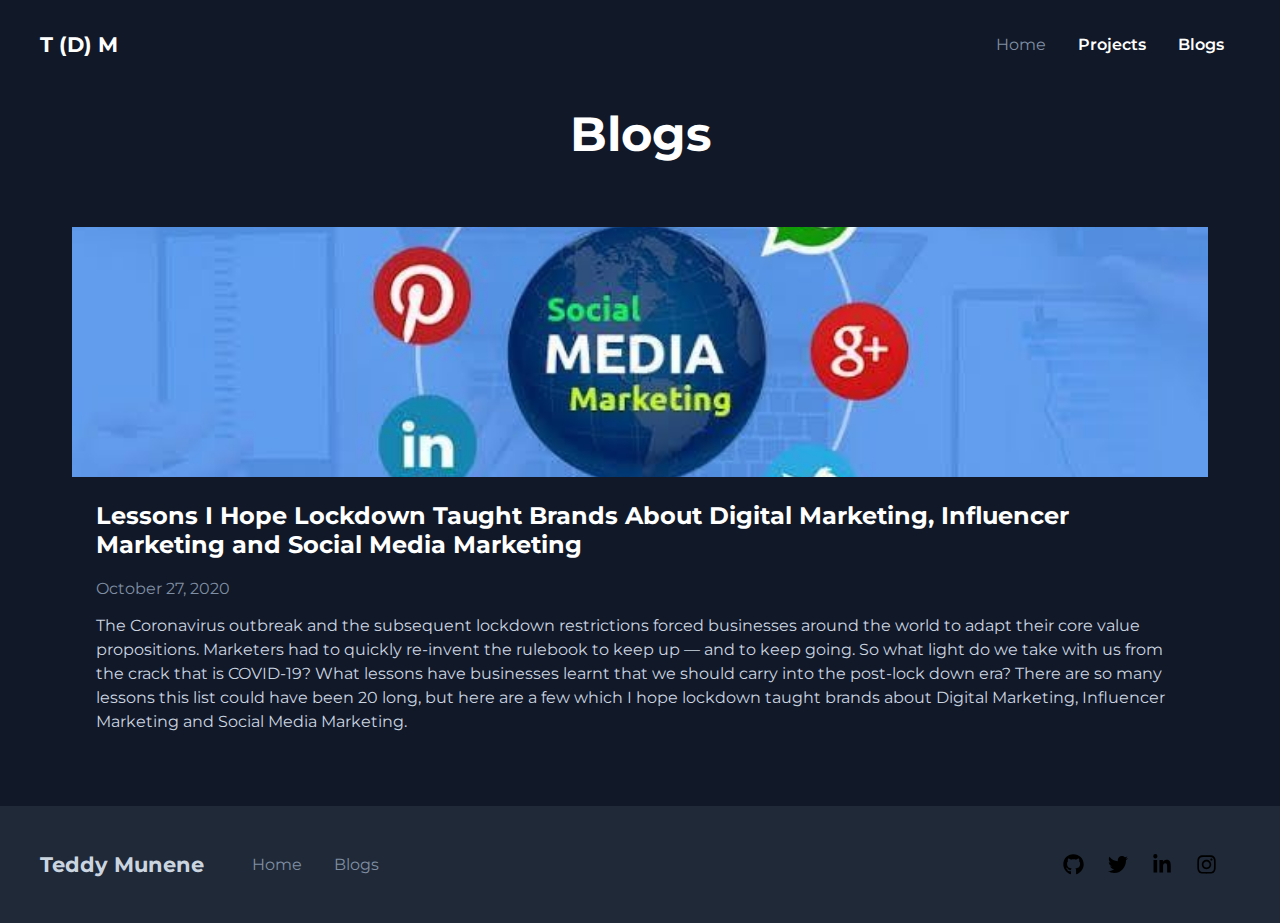
<file: blogs.html>
<!DOCTYPE html>
<html lang="en">
  <head>
    <meta charset="UTF-8" />
    <meta name="viewport" content="width=device-width, initial-scale=1.0" />
    <title>Blogs | Teddy Munene </title>

    <link href="styles.css" rel="stylesheet" />
  </head>
  <body>
    <div class="body-container">
      <section class="container nav-container">
        <a href="index.html" class="nav-logo">T (D) M</a>
        <div class="spacer"></div>
        <div class="nav-menu">
          <a href="index.html" class="nav-item">Home</a>
          <a href="/projects.html" class="nav-item active">Projects</a>
          <a href="blogs.html" class="nav-item active">Blogs</a>
        </div>
      </section>
      <h1 class="heading">Blogs</h1>
      <div class="blog-container">
        <a href="lessons-from-lockdown.html">
          <div class="blog-item">
            <img class="blog-item-image" src="images/lockdown-lessons.png" />
            <div class="blog-item-content">
              <h2 class="blog-item-title">
                Lessons I Hope Lockdown Taught Brands About Digital Marketing, Influencer Marketing and Social Media Marketing
              </h2>
              <p class="blog-item-date">October 27, 2020
</p>
              <p class="blog-item-description">
                The Coronavirus outbreak and the subsequent lockdown restrictions forced businesses around the world to adapt their core value propositions.

Marketers had to quickly re-invent the rulebook to keep up — and to keep going.
So what light do we take with us from the crack that is COVID-19? What lessons have businesses learnt that we should carry into the post-lock down era?

There are so many lessons this list could have been 20 long, but here are a few which I hope lockdown taught brands about Digital Marketing, Influencer Marketing and Social Media Marketing.
              </p>
            </div>
          </div>
        </a>
      </div>
    </div>
    <div class="footer-container">
      <section class="footer container">
        <a href="index.html" class="footer-logo">Teddy Munene</a>
        <div class="footer-nav-menu">
          <a href="index.html" class="footer-nav-item">Home</a>
          <a href="blogs.html" class="footer-nav-item">Blogs</a>
        </div>
        <div class="social-link-bar">
          <a href="https://github.com/MUNENEDENNIS" class="social-link-a">
            <img
              src="images/github.svg"
              alt="hetav desai github"
              class="social-link-item"
            />
          </a>
          <a href="https://twitter.com/teddymunene" class="social-link-a">
            <img
              src="images/twitter.svg"
              alt="hetav desai twitter"
              class="social-link-item"
            />
          </a>
          <a href="https://linkedin.com/in/teddymunene" class="social-link-a">
            <img
              src="images/linkedin.svg"
              alt="hetav desai linkedin"
              class="social-link-item"
            />
          </a>
          <a href="https://instagram.com/teddymunene" class="social-link-a">
            <img
              src="images/instagram.svg"
              alt="hetav desai instagram"
              class="social-link-item"
            />
          </a>
        </div>
      </section>
    </div>
    </body>
    </html>
</file>
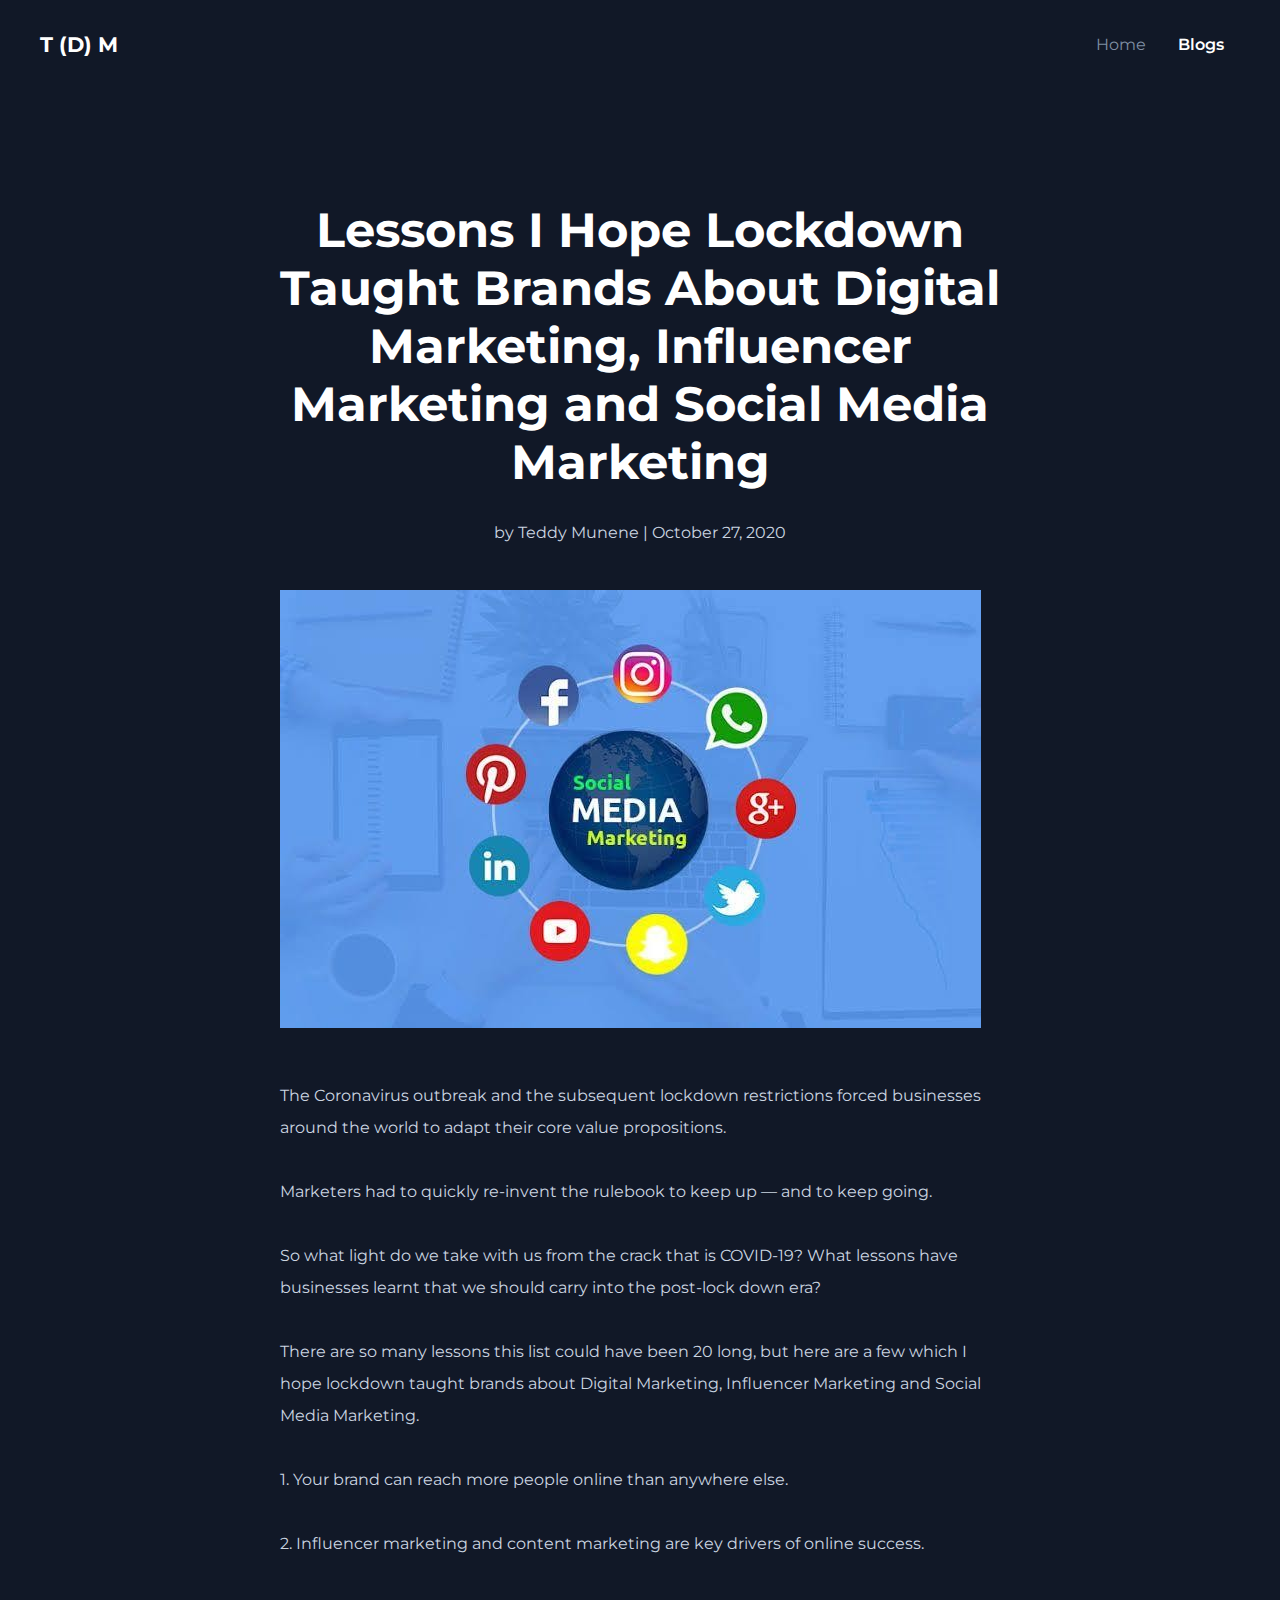
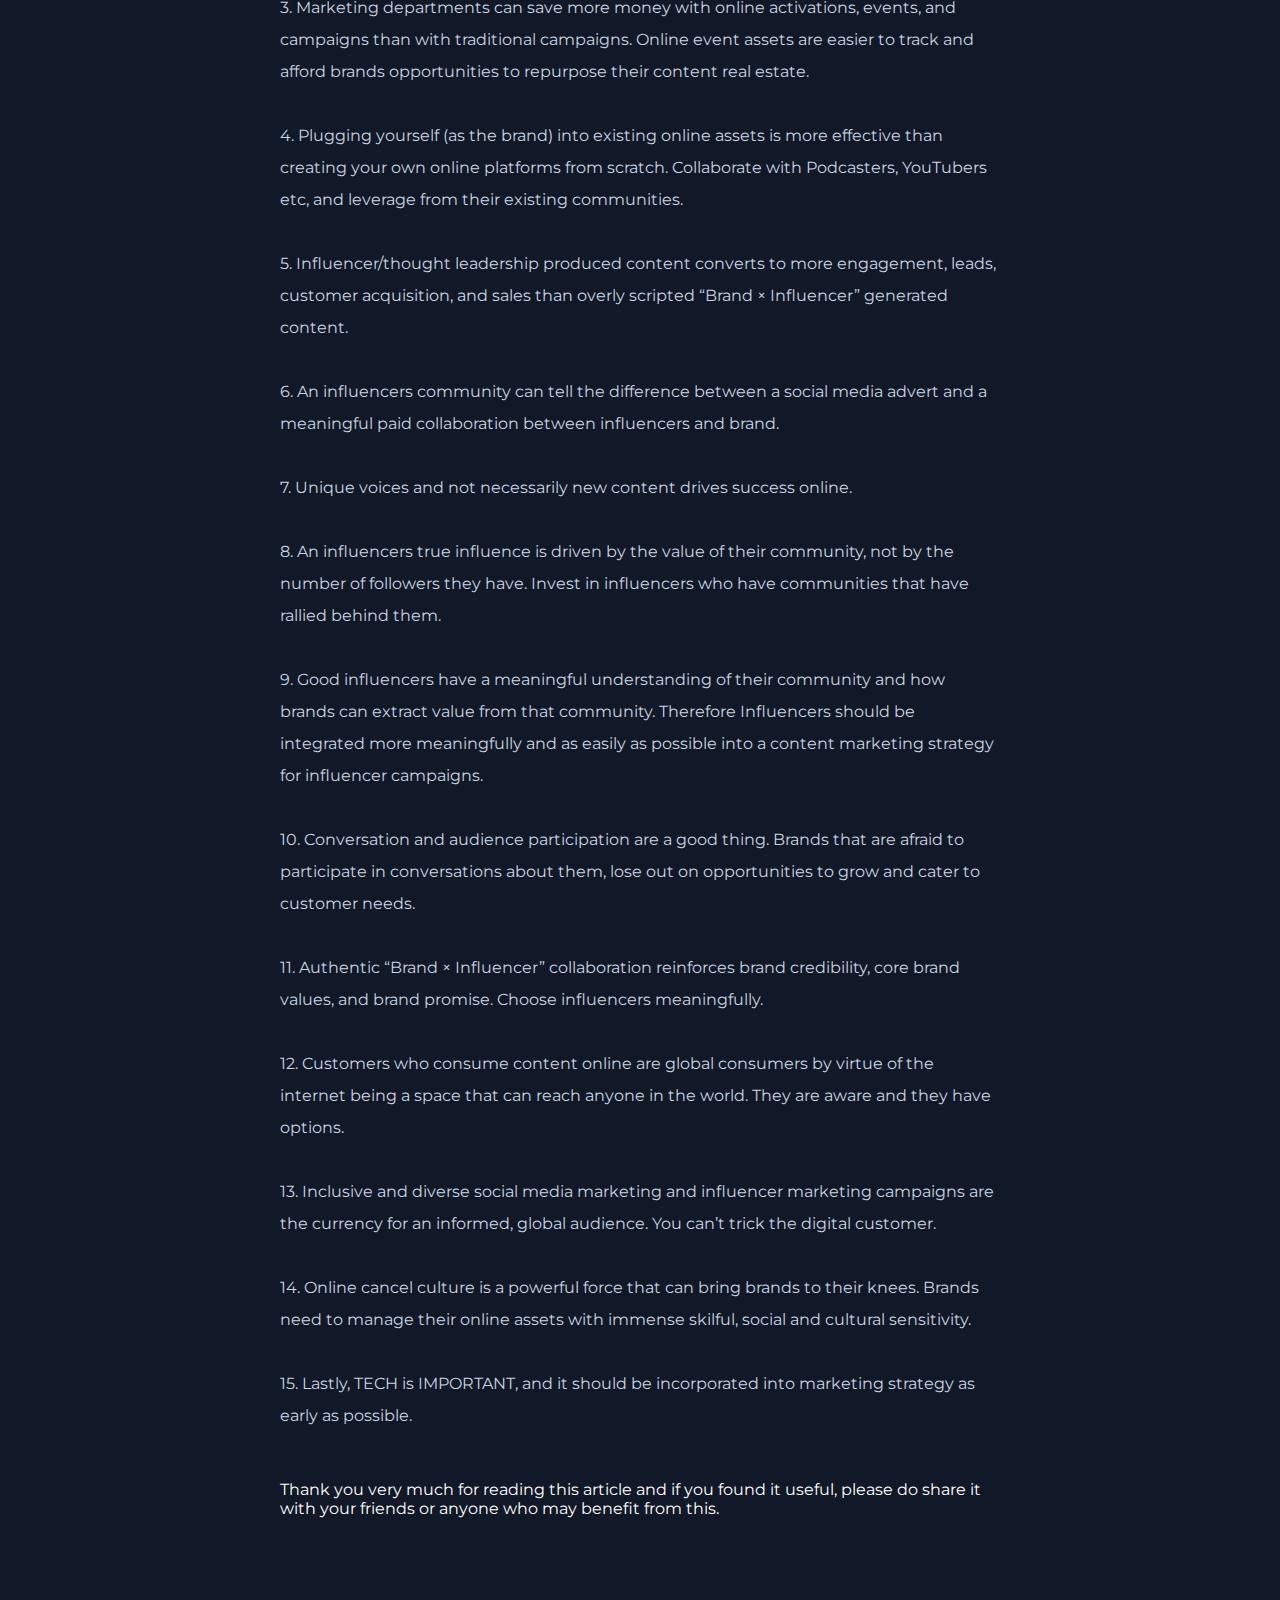
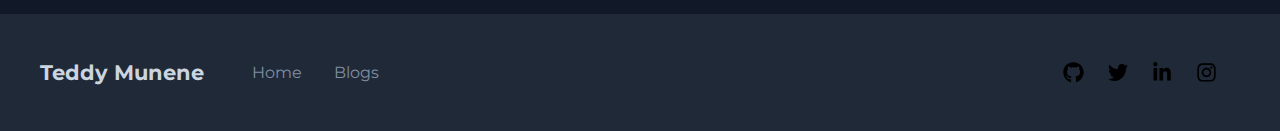
<file: lessons-from-lockdown.html>
<!DOCTYPE html>
<html lang="en">
  <head>
    <meta charset="UTF-8" />
    <meta name="viewport" content="width=device-width, initial-scale=1.0" />
    <title>Blogs | Teddy Munene </title>

    <link href="styles.css" rel="stylesheet" />
  </head>

  <body>
    <div class="body-container">
      <section class="container nav-container">
        <a href="index.html" class="nav-logo">T (D) M</a>
        <div class="spacer"></div>
        <div class="nav-menu">
          <a href="index.html" class="nav-item">Home</a>
          <a href="blogs.html" class="nav-item active">Blogs</a>
        </div>
      </section>
      <div class="blog-content">
        <h1 class="blog-heading">Lessons I Hope Lockdown Taught Brands About Digital Marketing, Influencer Marketing and Social Media Marketing</h1>
        <p class="blog-meta">by Teddy Munene | October 27, 2020</p>
        <img class="blog-image" src="images/lockdown-lessons.png" />
        <p class="blog-text">

        The Coronavirus outbreak and the subsequent lockdown restrictions forced businesses around the world to adapt their core value propositions.<br><br>

Marketers had to quickly re-invent the rulebook to keep up — and to keep going.<br><br>

So what light do we take with us from the crack that is COVID-19? What lessons have businesses learnt that we should carry into the post-lock down era?<br><br>

There are so many lessons this list could have been 20 long, but here are a few which I hope lockdown taught brands about Digital Marketing, Influencer Marketing and Social Media Marketing.<br><br>



1. Your brand can reach more people online than anywhere else.<br><br>



2. Influencer marketing and content marketing are key drivers of online success.<br><br>



3. Marketing departments can save more money with online activations, events, and campaigns than with traditional campaigns. Online event assets are easier to track and afford brands opportunities to repurpose their content real estate.<br><br>



4. Plugging yourself (as the brand) into existing online assets is more effective than creating your own online platforms from scratch. Collaborate with Podcasters, YouTubers etc, and leverage from their existing communities.<br><br>



5. Influencer/thought leadership produced content converts to more engagement, leads, customer acquisition, and sales than overly scripted “Brand × Influencer” generated content.<br><br>



6. An influencers community can tell the difference between a social media advert and a meaningful paid collaboration between influencers and brand.<br><br>



7. Unique voices and not necessarily new content drives success online.<br><br>



8. An influencers true influence is driven by the value of their community, not by the number of followers they have. Invest in influencers who have communities that have rallied behind them.<br><br>



9. Good influencers have a meaningful understanding of their community and how brands can extract value from that community. Therefore Influencers should be integrated more meaningfully and as easily as possible into a content marketing strategy for influencer campaigns.<br><br>



10. Conversation and audience participation are a good thing. Brands that are afraid to participate in conversations about them, lose out on opportunities to grow and cater to customer needs.<br><br>



11. Authentic “Brand × Influencer” collaboration reinforces brand credibility, core brand values, and brand promise. Choose influencers meaningfully.<br><br>



12. Customers who consume content online are global consumers by virtue of the internet being a space that can reach anyone in the world. They are aware and they have options.<br><br>



13. Inclusive and diverse social media marketing and influencer marketing campaigns are the currency for an informed, global audience. You can’t trick the digital customer.<br><br>



14. Online cancel culture is a powerful force that can bring brands to their knees. Brands need to manage their online assets with immense skilful, social and cultural sensitivity.<br><br>



15. Lastly, TECH is IMPORTANT, and it should be incorporated into marketing strategy as early as possible.<br><br>

        </p>
        <p>
          Thank you very much for reading this article and if you found it
          useful, please do share it with your friends or anyone who may benefit
          from this.
        </p>
      </div>
    </div>
    <div class="footer-container">
      <section class="footer container">
        <a href="/" class="footer-logo">Teddy Munene</a>
        <div class="footer-nav-menu">
          <a href="/" class="footer-nav-item">Home</a>
          <a href="/blogs.html" class="footer-nav-item">Blogs</a>
        </div>
        <div class="social-link-bar">
          <a href="https://github.com/MUNENEDENNIS" class="social-link-a">
            <img
              src="images/github.svg"
              alt="teddymunene github"
              class="social-link-item"
            />
          </a>
          <a href="https://twitter.com/teddymunene" class="social-link-a">
            <img
              src="images/twitter.svg"
              alt="teddy munene twitter"
              class="social-link-item"
            />
          </a>
          <a href="https://linkedin.com/in/teddymunene" class="social-link-a">
            <img
              src="images/linkedin.svg"
              alt="teddy munene linkedin"
              class="social-link-item"
            />
          </a>
          <a href="https://instagram.com/desaihetav" class="social-link-a">
            <img
              src="images/instagram.svg"
              alt="teddy munene instagram"
              class="social-link-item"
            />
          </a>
        </div>
      </section>
    </div>
  </body>
</html>
</file>
<file: styles.css>
@import url("https://fonts.googleapis.com/css2?family=Montserrat:wght@400;500;600;700&display=swap");

:root {
  --primary-bg: #111827;
  --secondary-bg: #1f2937;
  --hover-bg: #1f2937;

  --primary-text: #ffffff;
  --secondary-text: #cbd5e0;
  --tertiary-text: #7f8ea3;

  --shadow-color: rgba(0, 0, 0, 0.9);
}

[data-theme="dark"] {
  --primary-bg: #111827;
  --secondary-bg: #1f2937;
  --hover-bg: #1f2937;

  --primary-text: #ffffff;
  --secondary-text: #cbd5e0;
  --tertiary-text: #7f8ea3;

  --shadow-color: rgba(0, 0, 0, 0.9);
}

html {
  scroll-behavior: smooth;
}

body {
  font-family: "Montserrat", sans-serif;
  margin: 0;
  background-color: var(--primary-bg);
  color: var(--primary-text);
  overscroll-behavior: none;
  transition: color, background-color 0.25s ease-in;
}

/** container **/
.body-container {
  display: flex;
  flex-direction: column;
  margin: auto;
  max-width: 1200px;
  padding: 0 2rem;
}

section {
  margin: auto;
}

/** navigation **/

.nav-container {
  display: flex;
  flex-direction: row;
  justify-content: space-between;
  align-items: center;
  padding: 2rem 0rem;
  color: var(--primary-text);
  width: 100%;
}

.nav-logo {
  font-weight: bold;
  font-size: 1.3rem;
  text-decoration: none;
  color: var(--primary-text);
  transition: color 0.25s ease-in;
}

.nav-logo:hover {
  color: var(--tertiary-text);
}

.nav-menu {
  display: flex;
  flex-direction: row;
  justify-content: space-around;
}

a {
  color: var(--primary-text);
}

.nav-item {
  display: flex;
  margin: 0 1rem;
  text-decoration: none;
  color: var(--tertiary-text);
  transition: color 0.25s ease-in;
}

.nav-item:hover {
  color: var(--primary-text);
}

.nav-menu .active {
  color: var(--primary-text);
  font-weight: 600;
  font-size: 1rem;
}

.theme-switch-wrapper {
  display: flex;
  flex-direction: row;
  align-items: center;
}

.theme-switch {
  display: inline-block;
  height: 1.75rem;
  position: relative;
  width: 3rem;
  -webkit-tap-highlight-color: rgba(255, 255, 255, 0);
}

.theme-switch input {
  display: none;
}

.slider {
  background-color: var(--secondary-bg);
  bottom: 0;
  cursor: pointer;
  left: 0;
  position: absolute;
  right: 0;
  top: 0;
  transition: 0.4s;
}

.slider:before {
  background-color: var(--tertiary-text);
  bottom: 0.25rem;
  content: "";
  height: 1.25rem;
  left: 0.25rem;
  position: absolute;
  transition: 0.4s;
  width: 1.25rem;
}

input:checked + .slider:before {
  transform: translateX(1.25rem);
  content: "";
}

.slider.round {
  border-radius: 1rem;
}

.slider.round:before {
  border-radius: 50%;
}

/* hero */

.hero {
  display: flex;
  flex-direction: column;
  justify-content: center;
  align-items: center;
  padding: 5rem 0;
  min-height: 70vh;
}

.hero .hero-image {
  max-height: 160px;
  max-width: 160px;
  border-radius: 100%;
  margin: 1rem 0;
  filter: drop-shadow(3px 3px 10px rgba(0, 0, 0, 0.1));
}

.hero .hero-title {
  color: var(--secondary-text);
  text-align: center;
  max-width: 400px;
  line-height: 1.5rem;
  margin-top: 1rem;
  margin-bottom: 1rem;
  font-size: 1.5rem;
}

.hero .hero-heading {
  color: var(--primary-text);
  text-align: center;
  font-size: 2rem;
  margin: 0rem 0;
  max-width: 500px;
}

.hero .hero-subheading {
  color: var(--secondary-text);
  text-align: center;
  max-width: 400px;
  line-height: 2rem;
  margin-top: 1rem;
  margin-bottom: 1rem;
}

.text-highlight {
  color: var(--primary-text);
  font-weight: 500;
}

.social-link-bar {
  display: flex;
  flex-direction: row;
  justify-content: space-evenly;
  width: 100%;
  max-width: 200px;
  margin: 1rem 0;
}

a {
  -webkit-tap-highlight-color: rgba(255, 255, 255, 0);
}

.social-link-a {
  -webkit-tap-highlight-color: rgba(255, 255, 255, 0);
}

.social-link-bar .social-link-item {
  display: flex;
  flex-direction: row;
  height: 1.3rem;
  width: 1.3rem;
  stroke: var(--tertiary-text);
  transition: stroke 0.25s ease;
}

.social-link-item:hover {
  stroke: var(--primary-text);
}

.link-primary {
  display: inline-block;
  background-color: var(--primary-text);
  border: 2px solid var(--primary-text);
  color: var(--primary-bg);
  font-weight: 600;
  text-transform: uppercase;
  padding: 1rem 2rem;
  margin: 1rem auto;
  min-width: 10rem;
  transition: opacity 0.25s ease-in;
  cursor: pointer;
  text-align: center;
  text-decoration: none;
}

.link-primary:hover {
  opacity: 0.8;
}

.link-secondary {
  display: inline-block;
  background-color: var(--primary-bg);
  border: 2px solid var(--primary-text);
  color: var(--primary-text);
  font-weight: 600;
  font-size: 1rem;
  text-transform: uppercase;
  padding: 1rem 2rem;
  margin: 1rem auto;
  min-width: 10rem;
  transition: color, background-color 0.2s ease-in;
  cursor: pointer;
  text-align: center;
  text-decoration: none;
}

.link-secondary:hover {
  background-color: var(--primary-text);
  color: var(--primary-bg);
}

.list-non-bullet {
  list-style-type: none;
  padding: 0;
}

.section-title {
  font-weight: bold;
  font-size: 2rem;
  color: var(--primary-text);
}

.section-text {
  line-height: 2rem;
  color: var(--secondary-text);
}

.feature {
  display: flex;
  flex-direction: row;
  padding: 5rem 0;
  align-items: center;
}

.feature_image_container {
  max-width: 50%;
  width: 50%;
  flex: 1;
  margin: 1rem 0;
}

.feature_image {
  max-width: 100%;
  width: 100%;
  height: 80vh;
  max-height: 80vh;
  margin: 1rem 0;
  object-fit: cover;
}

.feature_content {
  flex: 1;
  padding-left: 5%;
  justify-content: center;
  margin: auto;
}

/* blog */

.feature-rev {
  display: flex;
  flex-direction: row-reverse;
  padding: 5rem 0;
  align-items: center;
}

.feature_rev_image_container {
  max-width: 50%;
  width: 50%;
  flex: 1;
  margin: 1rem 0;
}

.feature_rev_image {
  max-width: 100%;
  width: 100%;
  height: 80vh;
  max-height: 80vh;
  margin: 1rem 0;
  object-fit: cover;
}

.feature_rev_content {
  flex: 1;
  padding-right: 5%;
  justify-content: center;
  margin: auto;
}

/* contact */

.contact-container {
  background-color: var(--primary-bg);
}

.contact {
  display: flex;
  flex-direction: column;
  justify-content: center;
  align-items: center;
  padding: 5rem 0;
  /* min-height: 70vh; */
}

.heading {
  color: var(--primary-text);
  text-align: center;
  font-size: 3rem;
  margin: 1rem auto;
  max-width: 500px;
}

.contact-subheading {
  color: var(--secondary-text);
  text-align: center;
  max-width: 650px;
  line-height: 2rem;
  margin-top: 1rem;
  margin-bottom: 1rem;
}

/* blog-page */

.blog-content {
  max-width: 720px;
  margin: 5rem auto;
}

.blog-heading {
  font-size: 3rem;
  text-align: center;
}

.blog-image {
  max-width: 100%;
  margin: 2rem 0;
}

.blog-subheading {
  font-size: 2rem;
  color: var(--primary-text);
}

.blog-text {
  font-size: 1rem;
  line-height: 2rem;
  color: var(--secondary-text);
}

.blog-meta {
  font-size: 1rem;
  color: var(--secondary-text);
  text-align: center;
}

.blog-list {
  font-size: 1rem;
  line-height: 2.5rem;
  color: var(--secondary-text);
}

.blog-content ol {
  padding-left: 1rem;
}

.footer-container {
  background-color: var(--secondary-bg);
  padding: 0 2rem;
  margin-top: auto;
}

.footer {
  display: flex;
  flex-direction: row;
  justify-content: center;
  align-items: center;
  padding: 2rem 0rem;
  max-width: 1200px;
  margin: 0 auto;
}

.footer-logo {
  font-weight: bold;
  font-size: 1.3rem;
  text-decoration: none;
  color: var(--secondary-text);
  transition: color 0.25s ease-in;
}

.footer-logo:hover {
  color: var(--primary-text);
}

.footer-nav-menu {
  display: flex;
  flex-direction: row;
  justify-content: space-around;
  padding: 0;
  margin-right: auto;
  margin-left: 2rem;
}

.footer-nav-item {
  display: flex;
  margin: 0 1rem;
  text-decoration: none;
  color: var(--tertiary-text);
  transition: color 0.25s ease-in;
}

.footer-nav-item:hover {
  color: var(--primary-text);
}

/* blogs */

.blog-container {
  display: grid;
  grid-template-columns: auto auto;
  overflow: hidden;
  padding: 2rem 1rem;
}

.blog-container a {
  text-decoration: none;
}

.blog-item {
  overflow: hidden;
  display: flex;
  flex-direction: column;
  margin: 1rem;
  font-size: 30px;
  max-width: 100%;
  text-decoration: none;
  transition: 0.2s ease-in;
}

.blog-item:hover {
  transform: scale(1.02);
  background-color: var(--hover-bg);
  box-shadow: 1px 1px 20px 0px var(--shadow-color);
}

.blog-item-content {
  padding: 1.5rem;
  overflow: hidden;
}

.blog-item-image {
  height: 250px;
  object-fit: cover;
}

.blog-item-title {
  margin-top: 0;
  font-size: 1.5rem;
  color: var(--primary-text);
}

.blog-item-date {
  font-size: 1rem;
  color: var(--tertiary-text);
}

.blog-item-description {
  margin-bottom: 0;
  font-size: 1rem;
  line-height: 1.5rem;
  color: var(--secondary-text);
}

.cli1 {
  order: 1;
}

.cli2 {
  order: 2;
}

.netflix {
  order: 3;
}

.mylcj {
  order: 4;
}

.covid {
  order: 5;
}

.text-gradient {
  width: fit-content;
  background-color: var(--primary-text);
  background-image: linear-gradient(45deg, #fc00ff, #00dbde);
  -webkit-background-clip: text;
  -webkit-text-fill-color: transparent;
  -moz-background-clip: text;
  -moz-text-fill-color: transparent;
  background-size: 100%;
}

@media (max-width: 768px) {
  .body-container {
    padding: 0 1.5rem;
  }

  .nav-menu {
    display: flex;
    flex-direction: row;
    justify-content: space-around;
  }

  .nav-logo {
    margin-right: 0;
  }

  section {
    padding: 0 2rem;
  }

  .feature,
  .feature-rev {
    flex-direction: column;
  }

  .feature_image_container {
    width: auto;
    max-width: 90vw;
    background-size: cover;
    margin: 0;
  }

  .feature_image {
    width: calc(100vw-2rem);
    max-width: 90vw;
    height: 67vw;
    max-height: 450px;
    margin: 0 auto;
  }

  .feature_content {
    padding: 0;
  }

  .feature_rev_image_container {
    width: auto;
    max-width: 90vw;
    background-size: cover;
    margin: 0;
  }

  .feature_rev_image {
    width: calc(100vw-2rem);
    max-width: 90vw;
    height: 67vw;
    max-height: 450px;
    margin: 0 auto;
  }

  .feature_rev_content {
    padding: 0;
  }

  .blog-container {
    display: grid;
    grid-template-columns: auto;
    overflow: hidden;
    padding: 2rem 0;
  }

  .blog-container a {
    text-decoration: none;
    max-width: 100%;
    overflow: hidden;
    margin: auto;
    -webkit-tap-highlight-color: rgba(255, 255, 255, 0);
  }

  .blog-container:focus-visible {
    outline: none;
  }

  .blog-item:hover {
    transform: scale(0.95);
    box-shadow: rgba(0, 0, 0, 0);
  }

  .blog-item {
    margin: 2rem 0;
    background-color: var(--secondary-bg);
  }

  .blog-item-content {
    padding: 1.5rem;
  }

  .blog-item-image {
    height: 50vw;
  }

  .blog-heading {
    font-size: 2rem;
  }

  .blog-subheading {
    font-size: 1.5rem;
  }

  .footer {
    flex-direction: column;
    justify-content: space-around;
    align-items: center;
  }

  .footer-nav-menu {
    margin: 2rem auto;
    flex-direction: column;
    align-items: center;
  }

  .footer-nav-item {
    margin: 0.5rem auto;
  }
}

@media (max-width: 1440px) {
  .about {
    min-height: 80vh;
  }
}
</file>
